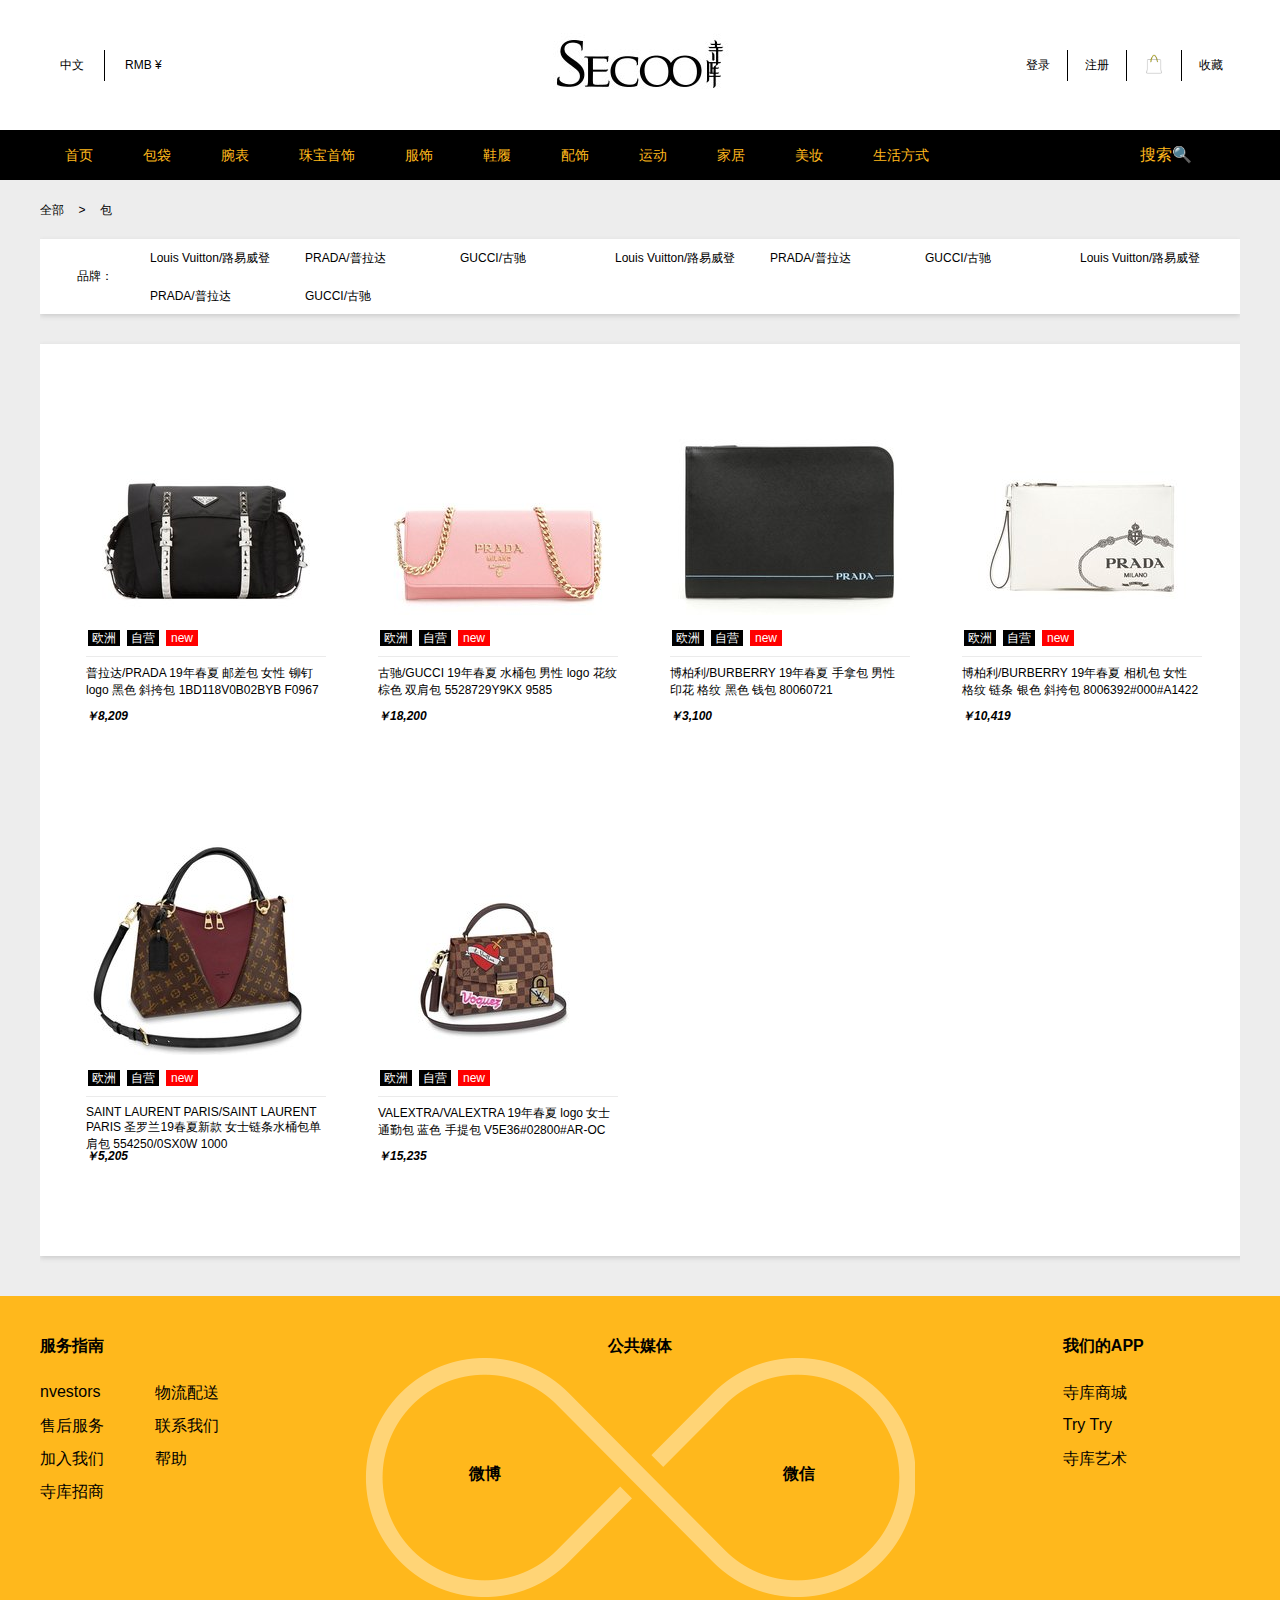
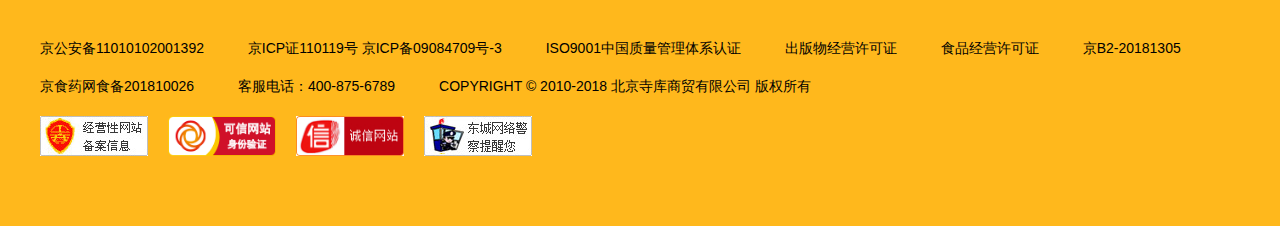
<file: goods_list.html>
<!DOCTYPE html>
<html>
	<head>
		<meta charset="utf-8">
		<title>寺库</title>
		<link rel="stylesheet" type="text/css" href="css/public.css"/>
		<link rel="stylesheet" type="text/css" href="css/goods_list.css"/>
	</head>
	<body>
		<div class="header">
			<div class="htop">
				<div class="htop_left">
					<p class="langure">
						中文
					</p>
					<p>
						RMB ¥
					</p>
				</div>
				<div class="htop_right">
					<a href="login.html" class="loginNone">登录</a>
					<a href="" class="loginShow">用户名</a>
					<a href="register.html" class="loginNone">注册</a>
					<a href="" class="loginShow">退出</a>
					<a href=""><span class="buycar"></span></a>
					<a href="" class="shoucang">收藏</a>
				</div>
				<div class="hlogo">
					<a href="index.html"></a>
				</div>
				
			</div>	
			<div class="nav_bar">
				<div class="nav">
					<ul >
						<li>首页</li>
						<li>包袋</li>
						<li>腕表</li>
						<li>珠宝首饰</li>
						<li>服饰</li>
						<li>鞋履</li>
						<li>配饰</li>
						<li>运动</li>
						<li>家居</li>
						<li>美妆</li>
						<li>生活方式</li>
					</ul>
					<div class="sousuo">
						<a href="">搜索<span>🔍</span></a>
					</div>
				</div>
			</div>
		</div>
		
		<div class="content">
			<div class="listPageContent">
				<div class="map_title">
					<a href="goods_list.html">全部</a>
					<span>></span>
					<a href="goods_list.html">包</a>
				</div>
				<div class="selectCondition">
					<dl class="brand_dl">
						<dt>品牌：</dt>
						<dd>
							<a href="goods_list.html">Louis Vuitton/路易威登</a>
							<a href="goods_list.html">PRADA/普拉达</a>
							<a href="goods_list.html">GUCCI/古驰</a>
							<a href="goods_list.html">Louis Vuitton/路易威登</a>
							<a href="goods_list.html">PRADA/普拉达</a>
							<a href="goods_list.html">GUCCI/古驰</a>
							<a href="goods_list.html">Louis Vuitton/路易威登</a>
							<a href="goods_list.html">PRADA/普拉达</a>
							<a href="goods_list.html">GUCCI/古驰</a>
						</dd>
					</dl>
				</div>
				
				<div class="product_box">
					<!-- <dl>
						<dt data=""></dt>
						<dd class="d_img">
							<img src="img/goods1.jpg" >
						</dd>
						<dd class="d_tips">
							<span>欧洲</span>
							<span>自营</span>
							<span>new</span>
						</dd>
						<dd class="d_desc">普拉达/PRADA 19年春夏 邮差包 女性 铆钉 logo 黑色 斜挎包 1BD118V0B02BYB F0967</dd>
						<dd class="d_price">
							<strong><i>￥8203</i></strong> 
						</dd>
						<dd class="function">
							<a href="" class="addCard">加入购物车</a>
						</dd>
					</dl> -->
					
					
				</div>
			</div>
		</div>
		
		<div class="nflooter">
			<div class="ncontainer">
				<ul class="footer-links">
					<li class="service-information">
						<h4 class="links-title">服务指南</h4>
						<ul class="clearfix">
							<li><a href="">nvestors</a></li>
							<li><a href="">物流配送</a></li>
							<li><a href="">售后服务</a></li>
							<li><a href="">联系我们</a></li>
							<li><a href="">加入我们</a></li>
							<li><a href="">帮助</a></li>
							<li><a href="">寺库招商</a></li>
						</ul>
					</li>
					<li class="public-media">
						<h4 class="links-title">公共媒体</h4>
						<div class="footer-logo">
							<div class="weibo"><span></span><b>微博</b></div>
							<div class="weixin"><span></span><b>微信</b></div>
						</div>
					</li>
					<li class="our-app">
						<h4>我们的APP</h4>
						<ul>
							<li><a href="">寺库商城</a></li>
							<li><a href="">Try Try</a>
								<div class="erweima">
									<img src="img/erweima.png" >
								</div>
							</li>
							<li><a href="">寺库艺术</a></li>
						</ul>
					</li>
				</ul>
				
				<div class="footer-info">
					<p>
						<span>京公安备11010102001392</span>
						<span>京ICP证110119号 京ICP备09084709号-3</span>
						<span>ISO9001中国质量管理体系认证</span>
						<span>出版物经营许可证</span>
						<span>食品经营许可证</span>
						<span>京B2-20181305</span>
					</p>
					<p>
						<span>京食药网食备201810026</span>
						<span>客服电话：400-875-6789</span>
						<span>COPYRIGHT © 2010-2018 北京寺库商贸有限公司 版权所有</span>	
					</p>
					<p class="footer-info-imgs">
						<img src="img/f_01.jpg" >
						<img src="img/cnnic.png" >
						<img src="img/kexin.jpg" >
						<img src="img/f_03.jpg" >
					</p>
				</div>
				
			</div>
		</div>
	</body>
</html>
<script src="js/jquery-1.11.1.min.js" type="text/javascript" charset="utf-8"></script>
<script src="js/goods_list.js" type="text/javascript" charset="utf-8"></script>
</file>
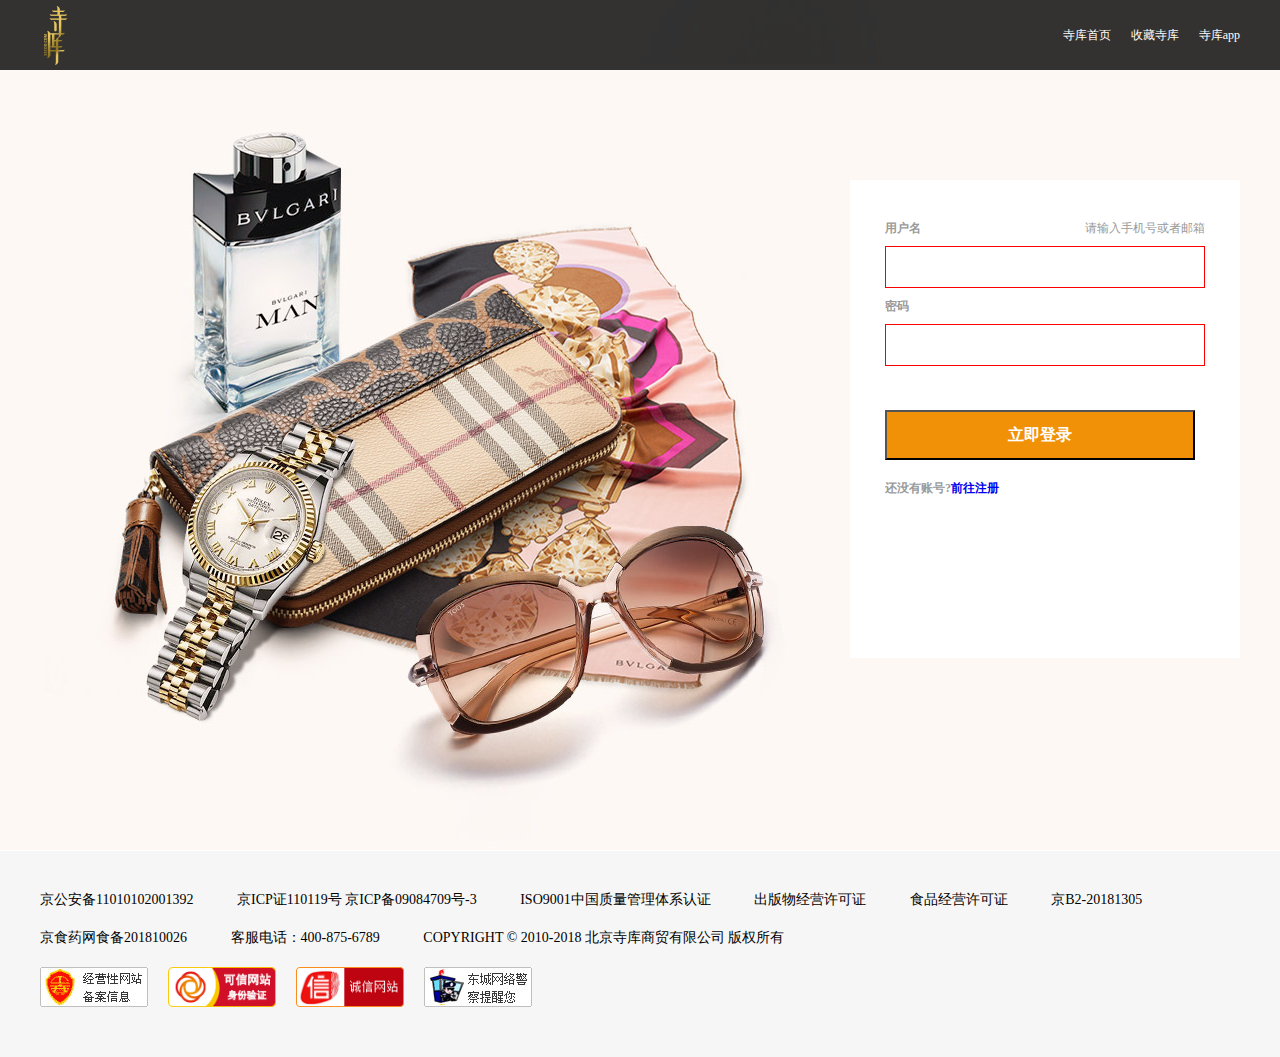
<file: login.html>
<!DOCTYPE html>
<html>
	<head>
		<meta charset="utf-8">
		<title>寺库</title>
		<link rel="stylesheet" type="text/css" href="css/register_and_login_public.css"/>
	</head>
	<body>
		<div class="header">
			<div class="header-main">
				<div class="logo">
					<img src="img/logo.png" >
				</div>
				<ul class="nav">
					<li><a href="">寺库首页</a></li>
					<li><a href="">收藏寺库</a></li>
					<li><a href="">寺库app</a></li>
				</ul>
			</div>
		</div>
		
		<div class="bgcolor">
			<div class="register-bg">
				<div class="register-main">
					<p>
						<b>用户名</b><span id="l_uname_s">请输入手机号或者邮箱</span><br>
						<input type="text" name="" id="login_uName" value="" />
					</p>
					<p>
						<b>密码</b><span id="l_pass_s"></span><br>
						<input type="password" name="" id="login_uPassword" value="" />
					</p>
					<input type="button" name="" id="login_btn" value="立即登录" />
					<p>
						<b>还没有账号?<a href="register.html">前往注册</a></b>
					</p>
				</div>
			</div>
		</div>
		
		<div class="footer">
			<div class="footer-main">
				
				<div class="footer-info">
					<p>
						<span>京公安备11010102001392</span>
						<span>京ICP证110119号 京ICP备09084709号-3</span>
						<span>ISO9001中国质量管理体系认证</span>
						<span>出版物经营许可证</span>
						<span>食品经营许可证</span>
						<span>京B2-20181305</span>
					</p>
					<p>
						<span>京食药网食备201810026</span>
						<span>客服电话：400-875-6789</span>
						<span>COPYRIGHT © 2010-2018 北京寺库商贸有限公司 版权所有</span>	
					</p>
					<p class="footer-info-imgs">
						<img src="img/f_01.jpg" >
						<img src="img/cnnic.png" >
						<img src="img/kexin.jpg" >
						<img src="img/f_03.jpg" >
					</p>
				</div>
			</div>
		</div>
	</body>
</html>
<script src="js/jquery-1.11.1.min.js" type="text/javascript" charset="utf-8"></script>
<script src="js/register.js" type="text/javascript" charset="utf-8"></script>
<script src="js/cookisUtil.js" type="text/javascript" charset="utf-8"></script>
</file>
<file: css/public.css>
*{margin: 0;padding: 0;}
li{list-style: none;}
a{text-decoration: none;}
img{display: block;}
body, html, div, dl, dt, dd, ul, li, ol, h1, h2, h3, h4, h5, h6, form, fieldset, input, textarea, p, th, td, a, img, span {
    font-family: PingFangSC-Regular, Microsoft YaHei,tahoma,arial,Hiragino Sans GB;
}

.header{height: 180px;background: #FFFFFF;}

.htop{width: 1200px;height: 130px;margin: 0 auto;position: relative;overflow: hidden;}
.htop_left{overflow: hidden;width: 172px;margin-top: 50px;float: left;}
.htop_left p{float: left;font-size: 12px;line-height: 31px;padding: 0 20px;}
.langure{border-right: 1px solid black; height: 31px;}
.langure:hover{color: #ffb81c;}

.hlogo{width: 190px;height: 80px;margin: 0 auto;position: absolute;margin: auto;left: 0;top:0;right: 0;bottom: 0;}
.hlogo a{display: block;width: 190px;height: 80px; background:url(../img/logo.jpg);}

.htop_right .loginShow{display: none; }

.htop_right{float: right;}
.htop_right a{font-size: 12px;float: left;height: 31px;line-height: 31px;margin-top: 50px;border-right: 1px solid black; color: #000000;padding:0 17px;}
.htop_right a:last-child{border: none;}
.htop_right a:hover{color: #ffb81c;}

.htop_right a .buycar{background: url(../img/icon/shoutidai.png) no-repeat center;display:block;width: 20px;height: 20px;background-size: 36px;margin-top: 4px;}


.nav_bar{height: 50px;background: #000000;}
.nav{width: 1200px;height: 50px;margin: 0 auto;}
.nav ul{float: left;}
.nav ul li{float: left;color: #ffb81c;line-height: 50px;padding: 0 25px;font-size: 14px;}
.nav ul li:hover{color: #FFFFFF;}

.sousuo{float: right;width: 100px;line-height: 50px;}
.sousuo a {color: #ffb81c;}



.nflooter{height: 490px;padding-top: 40px;background: #ffb81c;}
.nflooter .ncontainer{width:1200px;height: 364px;margin: 0 auto;}
.ncontainer .service-information{width: 325px;height: 182px;}
.footer-links {overflow: hidden;}
.footer-links li{float: left;}
.service-information{width: 325px;height: 182px;}
.service-information h4{margin-bottom: 26px;}
.service-information .clearfix{width: 325px;height: 182px;}
.service-information .clearfix li{width: 115px;height: 33px;}
.service-information .clearfix li a{color: #000000;}
.footer-links .public-media{width: 550px;height: 264px;}
.footer-links .public-media h4{text-align: center;}
.footer-links .public-media .footer-logo{width: 550px;height: 240px;background: url(../img/footer-logo.png);position: relative;}
.footer-links .public-media .footer-logo .weibo{position: absolute;top: 107px;left: 104px;height: 20px;cursor: pointer;}
.footer-links .public-media .footer-logo .weixin{position: absolute;top: 107px;left:418px;height: 20px;cursor: pointer;}

.footer-links .our-app{float: right;position: relative;}
.footer-links .our-app h4{margin-bottom: 26px;}
.footer-links .our-app li{width: 100%;height: 33px;}
.footer-links .our-app li a{color: #000000;}
.footer-links .our-app li .erweima{display: none;position: absolute;}
.footer-links .our-app li:hover .erweima{display: block; left: -170px;top: 14px;}

.footer-info{font-size: 14px;margin-top: 40px;width: 1200px;height: 60px;}
.footer-info p{margin-bottom: 20px;}
.footer-info p span{margin-right: 40px;}
.footer-info .footer-info-imgs img{float: left;margin-right:20px ;width: 108px;height: 40px;}
</file>
<file: css/goods_list.css>
body{background: #ededed;}
.listPageContent{width: 1200px;overflow: hidden;margin: 0 auto;}
.map_title{margin: 20px 0;}
.map_title a,.map_title span{font-size: 12px;color: #000000;margin-right: 10px;}

.brand_dl{width: 1200px;height: 75px;background: #fff;font-size: 12px;box-shadow: rgb(204, 204, 204) 0px 2px 5px;margin-bottom: 30px;}

.brand_dl dt{float: left;width: 110px;height: 75px;text-align: center;line-height: 75px;}
.brand_dl dd{float: left;height: 75px;width: 1090px;}
.brand_dl dd a{line-height: 38px;color: #000000;width: 155px;float: left;}

.product_box{padding: 30px 20px 2px;width: 1200px; overflow: hidden; background: #fff;box-shadow: rgb(204, 204, 204) 0px 2px 5px;margin-bottom: 40px;}

.product_box dl{float: left; width: 240px;height: 382px; border: 1px solid transparent;margin: 0 25px 56px 25px;font-size: 12px;position: relative;}
.product_box dl:hover{border: 1px solid #999;}
.product_box dl .d_img{width: 240px;height: 240px;}
.product_box dl .d_tips{width: 240px;height: 16px;margin-top: 15px;}
.product_box dl .d_tips span{float: left;width: 32px;height: 16px;background: #000000;color: #fff;text-align: center;line-height: 16px;margin-right: 5px;margin-left: 2px;}
.product_box dl .d_tips span:last-child{background: red;}
.product_box dl .d_desc{width: 240px;height: 40px;padding: 8px 0 3px;margin-top: 10px;border-top: 1px solid #ebebeb;}

.function{width: 240px;height: 18px;}
.function .addCard{background: red;border-radius: 3px;text-align: center;float: right;width: 84px;height: 18px;font-size: 12px;line-height: 18px;margin: 6px 6px 10px 0px;display: none;}
.product_box dl:hover .addCard{display: block;}
</file>
<file: css/register_and_login_public.css>
*{margin: 0;padding: 0;}
li{list-style: none;}
a{text-decoration: none;}
body{background:#fdf8f4 url(../img/login_03.jpg) no-repeat center top ;}
.header{background-color: #000;background: rgba(0,0,0,0.8);height: 70px;}
.header-main{width: 1200px;height: 70px;margin: 0 auto;}
.header-main .logo{float: left;}
.header-main .nav{float: right;}
.header-main .nav li{float: left;}
.header-main .nav li a{font-size: 12px;line-height: 70px;margin-left: 20px;color: #FFFFFF;}


.bgcolor{padding: 30px 0;}
.bgcolor .register-bg{margin: 0 auto;width: 1200px;height: 720px;}
.register-bg .register-main{width: 320px;height: 418px;padding: 30px 35px;background: #FFFFFF;float: right;position: relative;margin-top: 80px;}
.register-bg .register-main{font-size: 12px;color: #9A9A9A;}
.register-bg .register-main p{overflow: hidden;}
.register-bg .register-main p b{float: left;line-height: 3;}
.register-bg .register-main p span{float: right;line-height: 3;}
.register-bg .register-main p input{width: 308px;height: 20px;line-height: 20px;padding: 10px 5px;border: 1px solid red;
									font-size: 14px;font-weight: bold;outline: none;}
#register_btn{width: 310px;height: 50px;color: #FFFFFF;background-color:#f19108;font-size: 16px;font-weight: bold;margin-top: 44px;outline: none;margin-bottom: 10px;}
#login_btn{width: 310px;height: 50px;color: #FFFFFF;background-color:#f19108;font-size: 16px;font-weight: bold;margin-top: 44px;outline: none;margin-bottom: 10px;}

.footer{background-color: #f6f6f6;border-top: 1px solid #fff;padding-bottom: 50px;}
.footer-main{width: 1200px;margin: 0 auto;overflow: hidden;}
.footer-info{font-size: 14px;margin-top: 40px;width: 1200px;height: 60px;}
.footer-info p{margin-bottom: 20px;}
.footer-info p span{margin-right: 40px;}
.footer-info .footer-info-imgs img{float: left;margin-right:20px ;width: 108px;height: 40px;}
</file>
